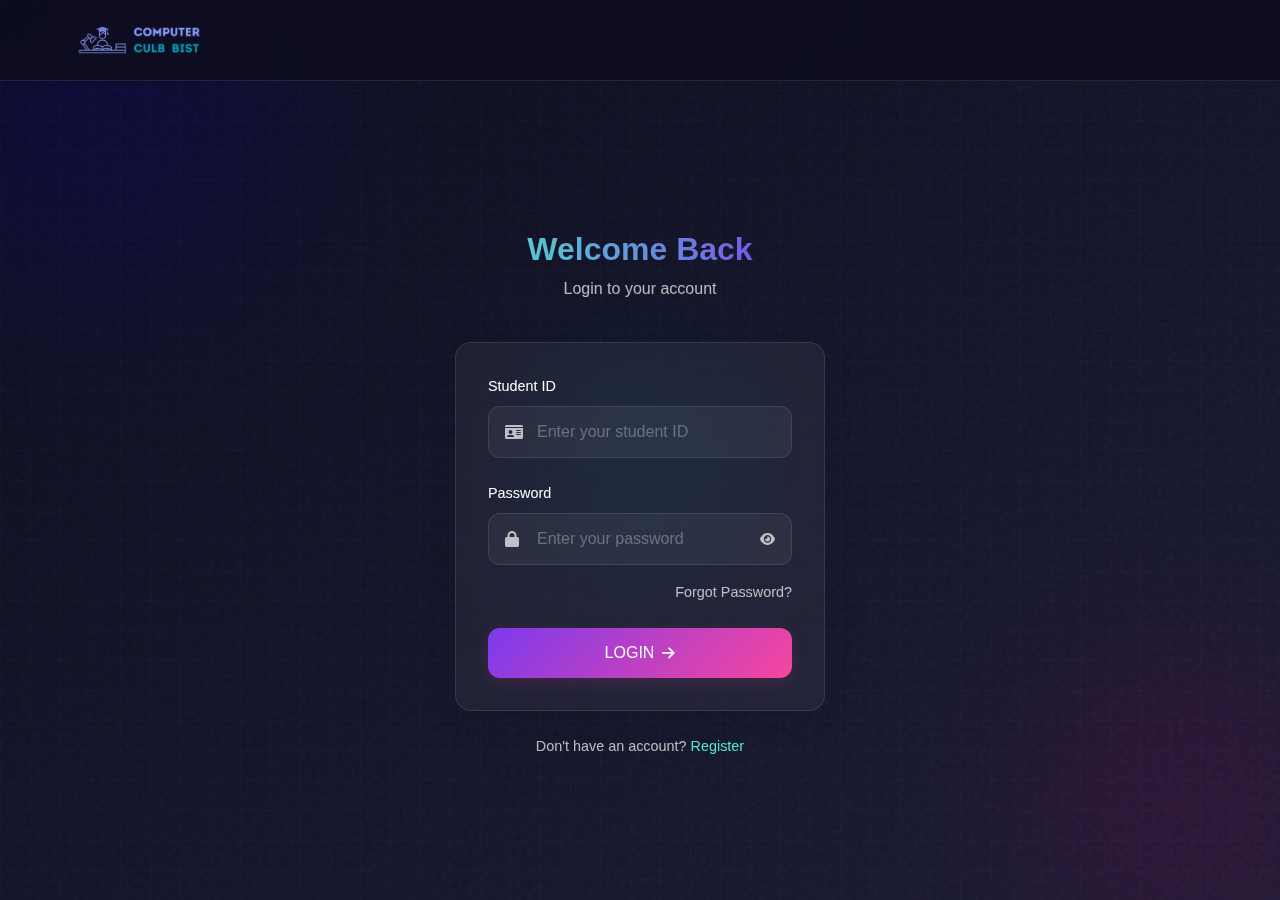
<file: login.html>
<!DOCTYPE html>
<html lang="en">
<head>
    <meta charset="UTF-8">
    <meta name="viewport" content="width=device-width, initial-scale=1.0">
    <title>Login - BIST Computer Club</title>
    <link rel="stylesheet" href="styles.css">
    <link href="https://cdnjs.cloudflare.com/ajax/libs/font-awesome/6.0.0/css/all.min.css" rel="stylesheet">
</head>
<body>
    <!-- Add universal background -->
    <div class="universal-background">
        <div class="background-grid"></div>
        <div class="gradient-sphere sphere-1"></div>
        <div class="gradient-sphere sphere-2"></div>
        <div class="gradient-sphere sphere-3"></div>
        <div class="noise-overlay"></div>
    </div>

    <nav class="navbar">
        <div class="nav-container">
            <div class="logo">
                <a href="index.html">
                    <img src="logo.png" alt="BIST Computer Club Logo">
                </a>
            </div>
        </div>
    </nav>

    <div class="auth-container">
        <div class="auth-card">
            <div class="auth-header">
                <h2>Welcome Back</h2>
                <p class="auth-subtitle">Login to your account</p>
            </div>
            
            <form id="login-form" class="auth-form">
                <div class="form-group">
                    <label for="studentId">Student ID</label>
                    <div class="input-icon-wrapper">
                        <i class="fas fa-id-card input-icon"></i>
                        <input type="text" id="studentId" name="studentId" required
                               placeholder="Enter your student ID">
                    </div>
                </div>

                <div class="form-group">
                    <label for="password">Password</label>
                    <div class="input-icon-wrapper">
                        <i class="fas fa-lock input-icon"></i>
                        <input type="password" id="password" name="password" required
                               placeholder="Enter your password">
                    </div>
                </div>

                <div class="form-group forgot-password">
                    <a href="#">Forgot Password?</a>
                </div>

                <button type="submit" class="btn btn-primary">
                    <span>Login</span>
                    <i class="fas fa-arrow-right"></i>
                </button>
            </form>

            <p class="auth-link">
                Don't have an account? <a href="register.html">Register</a>
            </p>
        </div>
    </div>

    <script src="script.js"></script>
</body>
</html>
</file>
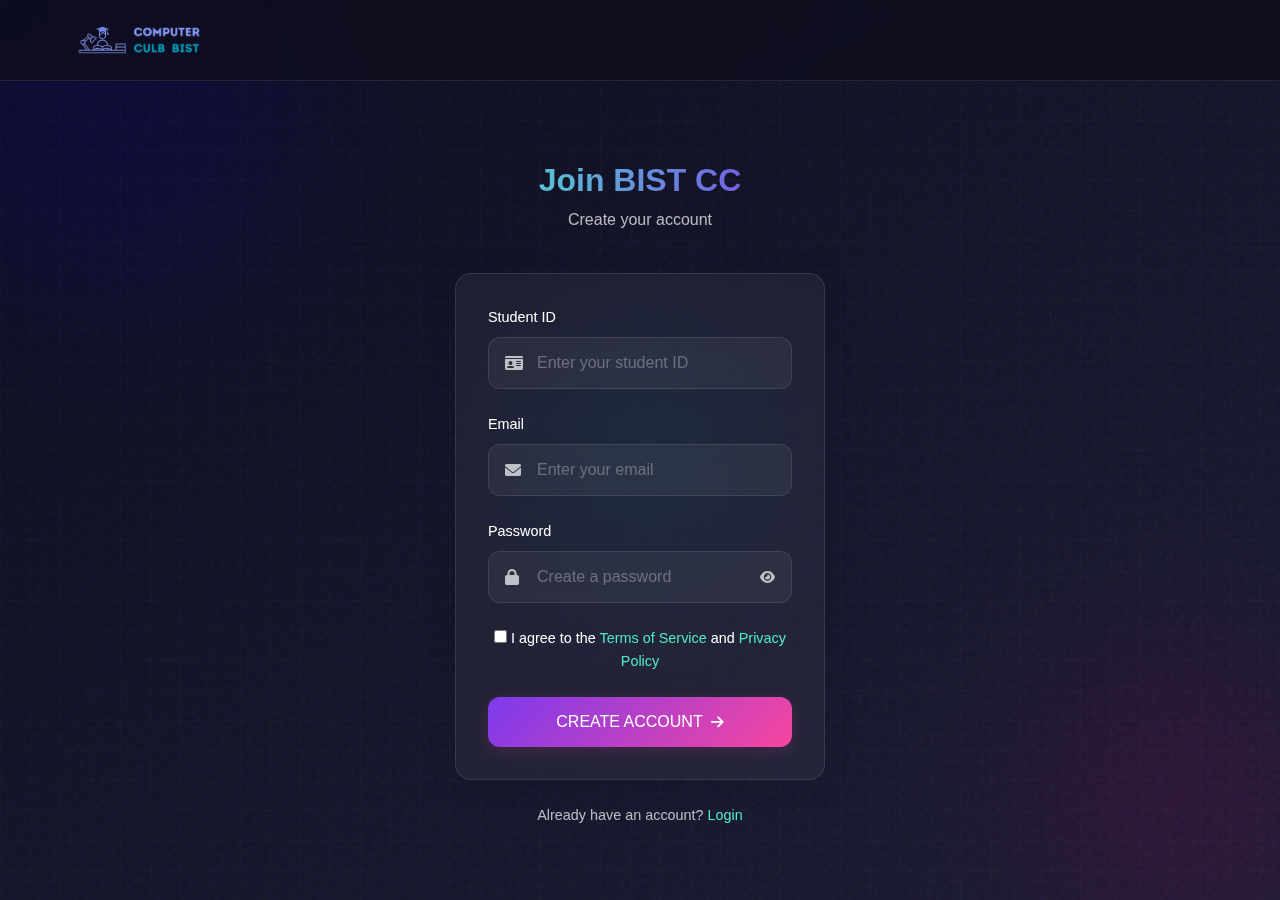
<file: register.html>
<!DOCTYPE html>
<html lang="en">
<head>
    <meta charset="UTF-8">
    <meta name="viewport" content="width=device-width, initial-scale=1.0">
    <title>Register - BIST Computer Club</title>
    <link rel="stylesheet" href="styles.css">
    <link href="https://cdnjs.cloudflare.com/ajax/libs/font-awesome/6.0.0/css/all.min.css" rel="stylesheet">
</head>
<body>
    <!-- Add universal background -->
    <div class="universal-background">
        <div class="background-grid"></div>
        <div class="gradient-sphere sphere-1"></div>
        <div class="gradient-sphere sphere-2"></div>
        <div class="gradient-sphere sphere-3"></div>
        <div class="noise-overlay"></div>
    </div>

    <nav class="navbar">
        <div class="nav-container">
            <div class="logo">
                <a href="index.html">
                    <img src="logo.png" alt="BIST Computer Club Logo">
                </a>
            </div>
        </div>
    </nav>

    <div class="auth-container">
        <div class="auth-card">
            <div class="auth-header">
                <h2>Join BIST CC</h2>
                <p class="auth-subtitle">Create your account</p>
            </div>
            
            <form id="register-form" class="auth-form">
                <div class="form-group">
                    <label for="studentId">Student ID</label>
                    <div class="input-icon-wrapper">
                        <i class="fas fa-id-card input-icon"></i>
                        <input type="text" id="studentId" name="studentId" required
                               placeholder="Enter your student ID"
                               pattern="[0-9]+"
                               title="Please enter a valid student ID">
                    </div>
                </div>

                <div class="form-group">
                    <label for="email">Email</label>
                    <div class="input-icon-wrapper">
                        <i class="fas fa-envelope input-icon"></i>
                        <input type="email" id="email" name="email" required
                               placeholder="Enter your email">
                    </div>
                </div>

                <div class="form-group">
                    <label for="password">Password</label>
                    <div class="input-icon-wrapper">
                        <i class="fas fa-lock input-icon"></i>
                        <input type="password" id="password" name="password" required
                               placeholder="Create a password"
                               pattern="(?=.*\d)(?=.*[a-z])(?=.*[A-Z]).{8,}"
                               title="Must contain at least one number and one uppercase and lowercase letter, and at least 8 or more characters">
                    </div>
                </div>

                <div class="form-group terms">
                    <label class="checkbox-label">
                        <input type="checkbox" required>
                        <span>I agree to the <a href="#">Terms of Service</a> and <a href="#">Privacy Policy</a></span>
                    </label>
                </div>

                <button type="submit" class="btn btn-primary">
                    <span>Create Account</span>
                    <i class="fas fa-arrow-right"></i>
                </button>
            </form>

            <p class="auth-link">
                Already have an account? <a href="login.html">Login</a>
            </p>
        </div>
    </div>

    <script src="script.js"></script>
</body>
</html>
</file>
<file: styles.css>
:root {
    --primary-bg-start: #0C0C1D;
    --primary-bg-end: #151528;
    --primary-text: #FFFFFF;
    --purple-accent: #7C3AED;
    --pink-accent: #F7469E;
    --teal-accent: #4EEAC9;
    --nav-text: rgba(255, 255, 255, 0.7);
    --logo-teal: rgb(22, 248, 182);
    --pink-hover: #E5308C;
    --section-spacing: 8rem;
    --section-spacing-small: 4rem;
    --border-radius: 16px;
    --card-bg: rgba(255, 255, 255, 0.05);
    --card-border: 1px solid rgba(255, 255, 255, 0.1);
    --section-title-spacing: 3rem;
    --gradient-overlay: linear-gradient(45deg, rgba(124, 58, 237, 0.1), rgba(247, 70, 158, 0.1));
    --gradient-start: #0C0C1D;
    --gradient-end: #1A1A2F;
    --grid-size: 30px;
    --grid-color: rgba(255, 255, 255, 0.03);
    --noise-opacity: 0.5;
}

/* Base Styles */
* {
    margin: 0;
    padding: 0;
    box-sizing: border-box;
    font-family: 'Inter', sans-serif;
}

body {
    background-color: var(--primary-bg-start);
    color: var(--primary-text);
    line-height: 1.6;
    min-height: 100vh;
    margin: 0;
    padding: 0;
    overflow-x: hidden;
}

/* Add these styles at the top of your CSS file, after :root */

/* Universal Background */
body {
    background-color: var(--primary-bg-start);
    position: relative;
    overflow-x: hidden;
}

body::before {
    content: '';
    position: fixed;
    top: 0;
    left: 0;
    width: 100vw;
    height: 100vh;
    background: linear-gradient(180deg, rgba(12, 12, 29, 0.8) 0%, rgba(21, 21, 40, 0.9) 100%);
    z-index: -2;
}

/* Universal gradient spheres */
.universal-background {
    position: fixed;
    top: 0;
    left: 0;
    width: 100vw;
    height: 100vh;
    overflow: hidden;
    z-index: -2;
    background: linear-gradient(to bottom right, var(--gradient-start), var(--gradient-end));
}

/* Modern grid overlay */
.background-grid {
    position: absolute;
    top: 0;
    left: 0;
    width: 100%;
    height: 100%;
    background-image: linear-gradient(var(--grid-color) 1px, transparent 1px),
                      linear-gradient(90deg, var(--grid-color) 1px, transparent 1px);
    background-size: var(--grid-size) var(--grid-size);
    opacity: 0.5;
    z-index: -1;
}

/* Updated gradient spheres */
.gradient-sphere {
    position: absolute;
    border-radius: 50%;
    filter: blur(100px);
    opacity: 0.6;
    mix-blend-mode: soft-light;
    animation: morphAnimation 20s ease-in-out infinite alternate;
    background: radial-gradient(circle at center, rgba(255, 255, 255, 0.1) 0%, transparent 70%);
}

.sphere-1 {
    width: 600px;
    height: 600px;
    background: radial-gradient(circle at 30% 30%, var(--purple-accent), transparent 70%);
    top: -10%;
    left: -10%;
    animation: floatAnimation 25s ease-in-out infinite;
}

.sphere-2 {
    width: 500px;
    height: 500px;
    background: radial-gradient(circle at 70% 70%, var(--pink-accent), transparent 70%);
    bottom: -10%;
    right: -10%;
    animation: floatAnimation 30s ease-in-out infinite reverse;
}

.sphere-3 {
    width: 400px;
    height: 400px;
    background: radial-gradient(circle at center, var(--teal-accent), transparent 70%);
    top: 50%;
    left: 50%;
    transform: translate(-50%, -50%);
    animation: floatAnimation 35s ease-in-out infinite;
}

/* Add noise texture */
.noise-overlay {
    position: fixed;
    top: 0;
    left: 0;
    width: 100%;
    height: 100%;
    background-image: url("data:image/svg+xml,%3Csvg viewBox='0 0 256 256' xmlns='http://www.w3.org/2000/svg'%3E%3Cfilter id='noise'%3E%3CfeTurbulence type='fractalNoise' baseFrequency='0.65' numOctaves='3' stitchTiles='stitch'/%3E%3C/filter%3E%3Crect width='100%25' height='100%25' filter='url(%23noise)'/%3E%3C/svg%3E");
    opacity: var(--noise-opacity);
    mix-blend-mode: overlay;
    pointer-events: none;
    z-index: -1;
}

/* Update animations */
@keyframes floatAnimation {
    0%, 100% {
        transform: translate(0, 0) rotate(0deg);
    }
    25% {
        transform: translate(2%, -2%) rotate(5deg);
    }
    50% {
        transform: translate(-2%, -4%) rotate(-5deg);
    }
    75% {
        transform: translate(-2%, -2%) rotate(3deg);
    }
}

@keyframes morphAnimation {
    0% {
        border-radius: 60% 40% 30% 70%/60% 30% 70% 40%;
    }
    50% {
        border-radius: 30% 60% 70% 40%/50% 60% 30% 60%;
    }
    100% {
        border-radius: 40% 60% 30% 70%/40% 70% 60% 30%;
    }
}

/* Responsive adjustments */
@media (max-width: 768px) {
    :root {
        --grid-size: 20px;
    }
    
    .gradient-sphere {
        filter: blur(80px);
    }
    
    .sphere-1 {
        width: 300px;
        height: 300px;
    }
    
    .sphere-2 {
        width: 250px;
        height: 250px;
    }
    
    .sphere-3 {
        width: 200px;
        height: 200px;
    }
}

/* Update container class */
.container {
    max-width: 1400px;
    width: 100%;
    margin: 0 auto;
    padding: 0 2rem;
    position: relative;
    z-index: 1;
}

/* Remove individual section backgrounds */
.hero, .features, .about, .panel, .events, .blog {
    background: none;
}


/* Remove hero-background div styles as we're using the universal background */
.hero-background {
    display: none;
}

/* Add subtle section separators instead of backgrounds */
section:not(:first-child) {
    border-top: 1px solid rgba(255, 255, 255, 0.1);
}

/* Update card and container backgrounds for better contrast */
.card, .panel-member, .event-card, .blog-card {
    background: rgba(255, 255, 255, 0.03);
    backdrop-filter: blur(10px);
    -webkit-backdrop-filter: blur(10px);
}

/* Mobile responsiveness */
@media (max-width: 768px) {
    .gradient-sphere {
        filter: blur(60px);
    }
    
    .sphere-1 {
        width: 300px;
        height: 300px;
    }
    
    .sphere-2 {
        width: 250px;
        height: 250px;
    }
    
    .sphere-3 {
        width: 200px;
        height: 200px;
    }
}

/* ==========================================================================
   2. Layout & Grid
   ========================================================================== */
.container {
    max-width: 1400px;
    width: 100%;
    margin: 0 auto;
    padding: 0 2rem;
}

.grid {
    display: grid;
    gap: 2rem;
}

/* Grid variations */
.grid-2 {
    grid-template-columns: repeat(2, 1fr);
}

.grid-3 {
    grid-template-columns: repeat(3, 1fr);
}

.grid-4 {
    grid-template-columns: repeat(4, 1fr);
}

/* ==========================================================================
   3. Navigation
   ========================================================================== */
.navbar {
    position: fixed;
    top: 0;
    left: 0;
    right: 0;
    background: rgba(12, 12, 29, 0.8);
    backdrop-filter: blur(10px);
    -webkit-backdrop-filter: blur(10px);
    border-bottom: 1px solid rgba(255, 255, 255, 0.1);
    z-index: 1000;
    transition: all 0.3s ease;
}

.navbar.scrolled {
    background: rgba(12, 12, 29, 0.95);
    box-shadow: 0 4px 30px rgba(0, 0, 0, 0.1);
}

.nav-container {
    display: flex;
    justify-content: space-between;
    align-items: center;
    height: 80px;
    padding: 0 2rem;
    max-width: 1400px;
    margin: 0 auto;
    position: relative;
}

.logo {
    display: flex;
    align-items: center;
}

.logo a {
    display: flex;
    align-items: center;
    outline: none;
}




@media (min-width: 769px) {
    .nav-container {
        height: 80px;
        padding: 0 2rem;
    }

    .logo img {
        width: 220px;
    }

    .menu-toggle {
        display: none;
    }

    .mobile-auth-buttons {
        display: none;
    }

    .auth-buttons.desktop-only {
        display: flex;
    }
}

@media (min-width: 1440px) {
    .nav-container {
        max-width: 1400px;
    }

    .logo img {
        width: 250px;
    }
}


.nav-container>* {
    flex-shrink: 0;
}

.nav-links {
    display: flex;
    gap: 2.5rem;
    align-items: center;
}

.nav-links a {
    color: var(--nav-text);
    text-decoration: none;
    font-size: 1rem;
    font-weight: 500;
    transition: all 0.3s ease;
    position: relative;
}

.nav-links a::after {
    content: '';
    position: absolute;
    bottom: -4px;
    left: 0;
    width: 0;
    height: 2px;
    background: linear-gradient(to right, var(--teal-accent), var(--purple-accent));
    transition: width 0.3s ease;
}

.nav-links a:hover::after,
.nav-links a.active::after {
    width: 100%;
}


.menu-toggle {
    display: none;
    background: transparent;
    border: none;
    padding: 0;
    cursor: pointer;
    z-index: 1001;
    height: 40px;
    align-items: center;
}


@media (max-width: 768px) {
    .menu-toggle {
        display: flex;
        flex-direction: column;
        justify-content: center;
        margin-left: auto;
        position: absolute;
        bottom: 50%;
        transform: translateY(-50%);
    }

    #mobile-menu {
        padding: 20px;
        bottom: 50%;
        transform: translateY(-50%);
    }

    .nav-container {
        padding: 0 1rem;
        height: 70px;
        display: flex;
        justify-content: space-between;
        align-items: center;
    }

    .logo {
        height: 70px;
        padding: 4px 0;
        display: flex;
        align-items: center;
    }

    .logo img {
        width: 140px;
    }

    .nav-links.active {
        right: 0;
    }

    .nav-links a {
        margin: 0.5rem 0;
        font-size: 1.2rem;
        width: 100%;
        text-align: center;
    }

    .mobile-auth-buttons {
        display: flex;
        flex-direction: column;
        width: 100%;
        margin-top: 2rem;
    }

    .mobile-auth-buttons button {
        margin: 0.5rem 0;
        width: 100%;
    }

    .menu-toggle.active .bar:nth-child(1) {
        transform: translateY(7px) rotate(45deg);
    }

    .menu-toggle.active .bar:nth-child(2) {
        opacity: 0;
    }

    .menu-toggle.active .bar:nth-child(3) {
        transform: translateY(-7px) rotate(-45deg);
    }

    body.menu-open {
        overflow: hidden;
    }
}

.nav-links a:hover,
.nav-links a.active {
    color: var(--primary-text);
}

.auth-buttons button {
    padding: 0.5rem 1.5rem;
    border-radius: 99px;
    font-size: 0.9rem;
    font-weight: 500;
    transition: all 0.3s ease;
    display: flex;
    align-items: center;
    gap: 0.5rem;
}

.login-btn {
    background: transparent;
    border: 1px solid rgba(255, 255, 255, 0.1);
    color: var(--primary-text);
}

.login-btn:hover {
    background: rgba(255, 255, 255, 0.05);
    border-color: var(--purple-accent);
}

.register-btn {
    background: linear-gradient(45deg, var(--purple-accent), var(--pink-accent));
    border: none;
    color: var(--primary-text);
}

.register-btn:hover {
    transform: translateY(-2px);
    box-shadow: 0 4px 15px rgba(124, 58, 237, 0.3);
}

/* ==========================================================================
   4. Hero Section
   ========================================================================== */
.hero {
    position: relative;
    padding: calc(140px + 4rem) 0 6rem;
    overflow: hidden;
    min-height: 100vh;
    display: flex;
    align-items: center;
}

.hero-content {
    position: relative;
    z-index: 2;
    max-width: 800px;
    margin: 0 auto;
    text-align: center;
}

.hero-title {
    font-size: 4rem;
    line-height: 1.2;
    margin-bottom: 1.5rem;
    background: linear-gradient(to right, var(--teal-accent), var(--purple-accent));
    -webkit-background-clip: text;
    background-clip: text;
    -webkit-text-fill-color: transparent;
    animation: titleGradient 8s ease infinite;
}

.hero-description {
    font-size: 1.2rem;
    color: var(--nav-text);
    margin-bottom: 2.5rem;
    line-height: 1.8;
}

.hero-cta {
    display: flex;
    gap: 1rem;
    justify-content: center;
    margin-bottom: 4rem;
}

.hero-stats {
    display: inline-flex;
    justify-content: center;
    gap: 4rem;
    margin-top: 2rem;
    padding: 1rem;
    background: rgba(255, 255, 255, 0.03);
    border-radius: 16px;
    backdrop-filter: blur(10px);
    border: 1px solid rgba(255, 255, 255, 0.1);
    opacity: 1;
    transform: translateY(0);
    transition: all 0.5s ease;
}

.stat-item {
    display: flex;
    flex-direction: column;
    align-items: center;
    gap: 0.5rem;
}

.stat-number {
    font-size: 2.5rem;
    font-weight: 700;
    background: linear-gradient(to right, var(--teal-accent), var(--purple-accent));
    -webkit-background-clip: text;
    background-clip: text;
    -webkit-text-fill-color: transparent;
    display: inline-block;
    transition: all 0.3s ease;
}

.stat-label {
    color: var(--nav-text);
    font-size: 0.9rem;
    text-transform: uppercase;
    letter-spacing: 1px;
}

.hero-background {
    position: absolute;
    top: 0;
    left: 0;
    right: 0;
    bottom: 0;
    overflow: hidden;
    z-index: 1;
}

.gradient-sphere {
    position: absolute;
    border-radius: 50%;
    filter: blur(80px);
    opacity: 0.4;
}

.sphere-1 {
    width: 400px;
    height: 400px;
    background: var(--purple-accent);
    top: -100px;
    left: -100px;
    animation: floatAnimation 8s ease-in-out infinite;
}

.sphere-2 {
    width: 300px;
    height: 300px;
    background: var(--pink-accent);
    bottom: -50px;
    right: -50px;
    animation: floatAnimation 10s ease-in-out infinite reverse;
}

.sphere-3 {
    width: 200px;
    height: 200px;
    background: var(--teal-accent);
    top: 50%;
    left: 50%;
    transform: translate(-50%, -50%);
    animation: floatAnimation 12s ease-in-out infinite;
}

@keyframes floatAnimation {
    0%, 100% {
        transform: translate(0, 0);
    }
    50% {
        transform: translate(30px, -30px);
    }
}

@keyframes titleGradient {
    0% {
        background-position: 0% 50%;
    }
    50% {
        background-position: 100% 50%;
    }
    100% {
        background-position: 0% 50%;
    }
}

/* Mobile Responsiveness */
@media (max-width: 768px) {
    .hero-title {
        font-size: 2.5rem;
    }

    .hero-description {
        font-size: 1rem;
        padding: 0 1rem;
    }

    .hero-cta {
        flex-direction: column;
        padding: 0 2rem;
    }

    .gradient-sphere {
        filter: blur(60px);
    }
}

/* Update hero section styles for mobile */
@media (max-width: 768px) {
    .hero {
        padding: 120px 1rem 4rem !important; /* Adjusted padding */
        min-height: auto;
        text-align: center;
    }

    .hero-title {
        font-size: 2.5rem;
        margin-bottom: 1rem;
        padding: 0;
    }

    .hero-description {
        font-size: 1rem;
        margin-bottom: 2rem;
        padding: 0;
    }

    /* Update CTA buttons layout */
    .hero-cta {
        display: flex;
        flex-direction: row !important; /* Force row direction */
        justify-content: center;
        gap: 1rem;
        margin-bottom: 2.5rem;
        padding: 0;
    }

    .hero-cta button {
        flex: 0 1 auto; /* Allow buttons to maintain their natural width */
        padding: 0.8rem 1.5rem;
        font-size: 0.9rem;
        white-space: nowrap;
        min-width: 140px; /* Ensure minimum width */
    }

    /* Update stats layout */
    .hero-stats {
        display: flex;
        flex-direction: row !important; /* Force row direction */
        justify-content: center;
        gap: 2rem;
        padding: 1.5rem;
                background: rgba(255, 255, 255, 0.03);
        border-radius: 16px;
        backdrop-filter: blur(10px);
        opacity: 1;
        transform: translateY(0);
        transition: all 0.5s ease;
    }

    .stat-item {
        flex: 1;
        min-width: auto;
        text-align: center;
    }

    .stat-number {
        font-size: 2rem;
        font-weight: 700;
        margin-bottom: 0.25rem;
    }

    .stat-label {
        font-size: 0.75rem;
        text-transform: uppercase;
        letter-spacing: 0.5px;
    }
}

/* Additional styles for very small screens */
@media (max-width: 380px) {
    .hero-cta {
        flex-wrap: wrap;
        gap: 0.75rem;
    }

    .hero-cta button {
        min-width: 120px; /* Slightly smaller minimum width */
        padding: 0.7rem 1.2rem;
        font-size: 0.85rem;
    }

    .hero-stats {
        padding: 1rem;
        gap: 1rem;
    }

    .stat-number {
        font-size: 1.75rem;
    }

    .stat-label {
        font-size: 0.7rem;
    }
}

/* Add styles for medium-sized screens */
@media (min-width: 381px) and (max-width: 480px) {
    .hero-cta button {
        min-width: 130px;
    }

    .hero-stats {
        gap: 1.5rem;
    }
}

/* ==========================================================================
   5. Features Section
   ========================================================================== */
.features {
    padding: 6rem 0;
    background: none;
}

.features h2 {
    text-align: center;
    font-size: 2.5rem;
    margin-bottom: 3rem;
    color: var(--teal-accent);
}

.feature-container {
    display: flex;
    justify-content: space-between;
    gap: 2rem;
    flex-wrap: wrap;
}

.feature {
    flex-basis: calc(33.333% - 2rem);
    background: rgba(255, 255, 255, 0.05);
    border-radius: 16px;
    padding: 2rem;
    text-align: center;
    transition: all 0.3s ease;
    position: relative;
    overflow: hidden;
    display: flex;
    flex-direction: column;
    align-items: center;
}

.feature::before {
    content: '';
    position: absolute;
    top: -50%;
    left: -50%;
    width: 200%;
    height: 200%;
    background: radial-gradient(circle, rgba(124, 58, 237, 0.1) 0%, transparent 70%);
    opacity: 0;
    transition: opacity 0.3s ease;
}

.feature:hover::before {
    opacity: 1;
}

.feature:hover {
    transform: translateY(-5px);
    box-shadow: 0 10px 20px rgba(0, 0, 0, 0.2);
}

.feature-icon {
    font-size: 3rem;
    color: var(--teal-accent);
    margin-bottom: 1.5rem;
    transition: all 0.3s ease;
}

.feature:hover .feature-icon {
    transform: scale(1.1);
}

.feature h3 {
    color: var(--teal-accent);
    font-size: 1.5rem;
    margin-bottom: 1rem;
}

.feature p {
    color: var(--nav-text);
    margin-bottom: 1.5rem;
}

.feature-link {
    display: inline-block;
    padding: 0.5rem 1rem;
    background: var(--purple-accent);
    color: var(--primary-text);
    text-decoration: none;
    border-radius: 20px;
    font-size: 0.9rem;
    transition: all 0.3s ease;
    margin-top: auto;
}

.feature-link:hover {
    background: var(--pink-accent);
    transform: translateY(-2px);
}

@media (max-width: 992px) {
    .feature {
        flex-basis: calc(50% - 1rem);
    }
}

@media (max-width: 768px) {
    .feature {
        flex-basis: 100%;
    }
}

/* ==========================================================================
   6. About Section
   ========================================================================== */
.about {
    display: flex;
    align-items: center;
    padding: 6rem 0;
    gap: 4rem;
    background: none;
}

.about-content {
    flex: 1;
}

.about-content h2 {
    font-size: 2.5rem;
    margin-bottom: 1.5rem;
    color: var(--teal-accent);
}

.about-content p {
    color: var(--nav-text);
    font-size: 1.1rem;
}

.about-image {
    flex: 1;
}

.about-image img {
    max-width: 100%;
    border-radius: 8px;
    box-shadow: 0 10px 20px rgba(0, 0, 0, 0.2);
}

/* ==========================================================================
   7. Panel Section
   ========================================================================== */
.panel {
    padding: 6rem 0;
    background: none;
}

.panel h2 {
    text-align: center;
    font-size: 2.5rem;
    margin-bottom: 3rem;
    color: var(--teal-accent);
}

.panel-members {
    display: grid;
    grid-template-columns: repeat(3, 1fr);
    gap: 2rem;
    margin-bottom: 3rem;
}

.panel-member {
    background: rgba(255, 255, 255, 0.03);
    border-radius: 16px;
    overflow: hidden;
    transition: all 0.3s ease;
    box-shadow: 0 4px 30px rgba(0, 0, 0, 0.1);
    backdrop-filter: blur(5px);
    border: 1px solid rgba(255, 255, 255, 0.1);
}

.panel-member:hover {
    transform: translateY(-5px);
    box-shadow: 0 10px 40px rgba(0, 0, 0, 0.2);
}

.panel-member-info {
    padding: 1.5rem;
    text-align: center;
}

.panel-member-info h3 {
    color: var(--teal-accent);
    font-size: 1.2rem;
    margin-bottom: 0.5rem;
}

.panel-member-info p {
    color: var(--nav-text);
    font-size: 0.9rem;
    margin-bottom: 1rem;
}

.social-links {
    display: flex;
    justify-content: center;
    gap: 1rem;
    margin-top: 1rem;
}

.social-links a {
    width: 35px;
    height: 35px;
    display: inline-flex;
    align-items: center;
    justify-content: center;
    border-radius: 50%;
    background: rgba(255, 255, 255, 0.05);
    margin: 0 5px;
    transition: all 0.3s ease;
    text-decoration: none;
}

.social-links a:hover {
    background: linear-gradient(45deg, var(--purple-accent), var(--pink-accent));
    transform: translateY(-3px);
}

.social-links i {
    color: var(--nav-text);
    font-size: 1rem;
    transition: color 0.3s ease;
}

.social-links a:hover i {
    color: var(--primary-text);
}

@media (max-width: 992px) {
    .panel-members {
        grid-template-columns: repeat(2, 1fr);
    }
}

@media (max-width: 576px) {
    .panel-members {
        grid-template-columns: 1fr;
    }
}

.follow-btn {
    display: block;
    margin: 3rem auto 0;
    padding: 0.8rem 2rem;
    background: var(--purple-accent);
    color: var(--primary-text);
    border: none;
    border-radius: 99px;
    cursor: pointer;
    transition: all 0.3s ease;
}

.follow-btn:hover {
    background: var(--pink-accent);
    transform: translateY(-2px);
}

/* ==========================================================================
   8. Events Section
   ========================================================================== */
.events {
    padding: 6rem 0;
    background: none;
}

.events h2 {
    text-align: center;
    font-size: 2.5rem;
    margin-bottom: 3rem;
    color: var(--teal-accent);
}

.event-cards {
    display: grid;
    grid-template-columns: repeat(auto-fit, minmax(300px, 1fr));
    gap: 2rem;
}

.event-card {
    background: rgba(255, 255, 255, 0.05);
    border-radius: 16px;
    overflow: hidden;
    transition: all 0.3s ease;
    box-shadow: 0 4px 30px rgba(0, 0, 0, 0.1);
    backdrop-filter: blur(5px);
    border: 1px solid rgba(255, 255, 255, 0.1);
    padding: 1.5rem;
}

.event-card:hover {
    transform: translateY(-5px);
    box-shadow: 0 10px 40px rgba(0, 0, 0, 0.2);
}

.event-info h3 {
    color: var(--teal-accent);
    margin-bottom: 1rem;
    font-size: 1.4rem;
}

.event-info p {
    color: var(--nav-text);
    font-size: 0.95rem;
    display: flex;
    align-items: center;
    margin-bottom: 0.75rem;
}

.event-info p i {
    margin-right: 0.75rem;
    color: var(--pink-accent);
    font-size: 1.1rem;
    width: 20px;
    text-align: center;
}

.event-info .event-description {
    color: var(--nav-text);
    font-size: 0.95rem;
    margin: 1rem 0;
    line-height: 1.6;
}

.event-info .event-link {
    display: inline-block;
    padding: 0.5rem 1rem;
    background: var(--purple-accent);
    color: var(--primary-text);
    text-decoration: none;
    border-radius: 20px;
    font-size: 0.9rem;
    transition: all 0.3s ease;
    margin-top: 0.5rem;
}

.event-info .event-link:hover {
    background: var(--pink-accent);
    transform: translateY(-2px);
}

.join-cta {
    padding: 6rem 0;
    text-align: center;
    background: none;
}

.join-cta h2 {
    font-size: 2.5rem;
    margin-bottom: 1.5rem;
    color: var(--teal-accent);
}

.join-cta p {
    max-width: 800px;
    margin: 0 auto 2rem;
    color: var(--nav-text);
    font-size: 1.1rem;
}

footer {
    background-color: rgba(21, 21, 40, 0.8);
    backdrop-filter: blur(10px);
    padding: 4rem 0 2rem;
    margin-top: 4rem;
}

.footer-content {
    display: flex;
    flex-wrap: wrap;
    justify-content: space-between;
    margin-bottom: 2rem;
}

.footer-logo {
    flex-basis: 100%;
    margin-bottom: 2rem;
    text-align: center;
}

.footer-logo h3 {
    font-size: 1.8rem;
    color: var(--logo-teal);
    margin-bottom: 0.5rem;
}

.footer-logo p {
    color: var(--nav-text);
    font-size: 0.9rem;
    margin-bottom: 1rem;
}

.social-icons {
    display: flex;
    justify-content: center;
    gap: 1rem;
    margin-top: 1rem;
}

.social-icons a {
    color: var(--nav-text);
    font-size: 1.2rem;
    transition: color 0.3s ease;
}

.social-icons a:hover {
    color: var(--primary-text);
}

.footer-links {
    display: flex;
    flex-wrap: wrap;
    justify-content: space-between;
    flex-basis: 100%;
}

.link-column {
    flex-basis: calc(33.333% - 1rem);
    margin-bottom: 1rem;
}

.link-column h4 {
    color: var(--primary-text);
    font-size: 1.1rem;
    margin-bottom: 1rem;
}

.link-column a {
    display: block;
    color: var(--nav-text);
    text-decoration: none;
    margin-bottom: 0.5rem;
    font-size: 0.9rem;
    transition: color 0.3s ease;
}

.link-column a:hover {
    color: var(--primary-text);
}

.footer-bottom {
    text-align: center;
    padding-top: 2rem;
    border-top: 1px solid rgba(255, 255, 255, 0.1);
}

.copyright {
    color: var(--nav-text);
    font-size: 0.8rem;
}

@media (min-width: 768px) {
    .footer-logo {
        flex-basis: 30%;
        text-align: left;
    }

    .footer-links {
        flex-basis: 65%;
    }

    .social-icons {
        justify-content: flex-start;
    }
}

@media (max-width: 767px) {
    .link-column {
        flex-basis: 100%;
    }
}

@media (max-width: 1440px) {

    .container,
    .nav-container {
        padding: 0 2rem;
    }
}

@media (max-width: 768px) {

    .container,
    .nav-container {
        padding: 0.5rem 1rem;
    }

    .nav-container {
        flex-direction: column;
        align-items: flex-start;
    }

    .nav-links,
    .auth-buttons {
        margin-top: 1rem;
    }

    .hero h1 {
        font-size: 2.5rem;
    }

    .features {
        flex-direction: column;
    }

    .feature {
        flex-basis: 100%;
    }

    .about {
        flex-direction: column;
        gap: 2rem;
    }

    .department-list {
        flex-direction: column;
    }

    .footer-content {
        grid-template-columns: 1fr;
    }

    .footer-links {
        grid-template-columns: 1fr;
    }
}

.join-btn,
.contact-btn,
.follow-btn {
    position: relative;
    overflow: hidden;
}

.join-btn::after,
.contact-btn::after,
.follow-btn::after {
    content: '';
    position: absolute;
    top: -50%;
    left: -50%;
    width: 200%;
    height: 200%;
    background: radial-gradient(circle, rgba(255, 255, 255, 0.2) 0%, transparent 70%);
    opacity: 0;
    transition: opacity 0.3s ease;
}

.join-btn:hover::after,
.contact-btn:hover::after,
.follow-btn:hover::after {
    opacity: 1;
}

body {
    font-family: 'Inter', sans-serif;
}

h1 {
    font-size: 4rem;
}

h2 {
    font-size: 2.5rem;
}

h3 {
    font-size: 1.5rem;
}

p {
    font-size: 1rem;
}

h1,
h2,
h3 {
    font-weight: 700;
}

p,
a {
    font-weight: 400;
}

h1,
h2,
h3 {
    line-height: 1.2;
}

p {
    line-height: 1.6;
}

.btn {
    padding: 0.8rem 2rem;
    border-radius: 99px;
    font-weight: 500;
    transition: all 0.3s ease;
    cursor: pointer;
}

.btn-primary {
    background: var(--pink-accent);
    color: var(--primary-text);
    border: none;
}

.btn-secondary {
    background: transparent;
    border: 1px solid var(--pink-accent);
    color: var(--primary-text);
}

.btn:hover {
    transform: translateY(-2px);
    box-shadow: 0 4px 6px rgba(0, 0, 0, 0.1);
}

.card {
    background: rgba(255, 255, 255, 0.05);
    /* border-radius: 16px; */
    padding: 2rem;
    transition: all 0.3s ease;
    overflow: hidden;
}

.card:hover {
    transform: translateY(-5px);
    box-shadow: 0 10px 20px rgba(0, 0, 0, 0.2);
}

.transition-standard {
    transition: all 0.3s ease;
}

@keyframes fadeIn {
    from {
        opacity: 0;
    }

    to {
        opacity: 1;
    }
}

.animate-fadeIn {
    animation: fadeIn 0.5s ease-in-out;
}

.icon {
    font-size: 1.2rem;
    margin-right: 0.5rem;
}

input,
textarea,
select {
    padding: 0.8rem 1rem;
    border-radius: 8px;
    border: 1px solid rgba(255, 255, 255, 0.1);
    background: rgba(255, 255, 255, 0.05);
    color: var(--primary-text);
    transition: all 0.3s ease;
}

input:focus,
textarea:focus,
select:focus {
    outline: none;
    border-color: var(--purple-accent);
    box-shadow: 0 0 0 2px rgba(124, 58, 237, 0.2);
}

:focus {
    outline: 2px solid var(--purple-accent);
    outline-offset: 2px;
}

.visually-hidden {
    position: absolute;
    width: 1px;
    height: 1px;
    padding: 0;
    margin: -1px;
    overflow: hidden;
    clip: rect(0, 0, 0, 0);
    white-space: nowrap;
    border: 0;
}

.features,
.about,
.panel,
.departments,
.events,
.join-cta,
.activities {
    border-top: 1px solid rgba(255, 255, 255, 0.1);
}

/* Common hover effect for features, event cards, and panel members */
.feature,
.event-card,
.panel-member {
    background: rgba(255, 255, 255, 0.05);
    border-radius: 16px;
    padding: 2rem;
    text-align: center;
    transition: all 0.3s ease;
    position: relative;
    overflow: hidden;
    display: flex;
    flex-direction: column;
    align-items: center;
}

.feature::before,
.event-card::before,
.panel-member::before {
    content: '';
    position: absolute;
    top: -50%;
    left: -50%;
    width: 200%;
    height: 200%;
    background: radial-gradient(circle, rgba(124, 58, 237, 0.1) 0%, transparent 70%);
    opacity: 0;
    transition: opacity 0.3s ease;
}

.feature:hover::before,
.event-card:hover::before,
.panel-member:hover::before {
    opacity: 1;
}

.feature:hover,
.event-card:hover,
.panel-member:hover {
    transform: translateY(-5px);
    box-shadow: 0 10px 20px rgba(0, 0, 0, 0.2);
}

.event-card {
    text-align: left;
}

.event-info {
    width: 100%;
}

.panel-member-info {
    width: 100%;
}

.event-card,
.panel-member {
    background: none;
    box-shadow: none;
}

.event-card:hover,
.panel-member:hover {
    box-shadow: 0 10px 20px rgba(0, 0, 0, 0.2);
}

.btn,
.join-btn,
.contact-btn,
.login-btn,
.register-btn,
.feature-link,
.event-link,
.follow-btn {
    padding: 0.8rem 1.5rem;
    border-radius: 50px;
    font-weight: 500;
    text-decoration: none;
    transition: all 0.3s ease;
    cursor: pointer;
    font-size: 1rem;
    text-align: center;
    display: inline-block;
    background-image: linear-gradient(45deg, var(--purple-accent), var(--pink-accent));
    color: var(--primary-text);
    border: none;
    position: relative;
    z-index: 1;
    overflow: hidden;
}

.btn::before,
.join-btn::before,
.contact-btn::before,
.login-btn::before,
.register-btn::before,
.feature-link::before,
.event-link::before,
.follow-btn::before {
    content: '';
    position: absolute;
    top: 0;
    left: 0;
    right: 0;
    bottom: 0;
    background-image: linear-gradient(45deg, var(--pink-accent), var(--purple-accent));
    opacity: 0;
    transition: opacity 0.3s ease;
    z-index: -1;
}

.btn:hover::before,
.join-btn:hover::before,
.contact-btn:hover::before,
.login-btn:hover::before,
.register-btn:hover::before,
.feature-link:hover::before,
.event-link:hover::before,
.follow-btn:hover::before {
    opacity: 1;
}

.btn:hover,
.join-btn:hover,
.contact-btn:hover,
.login-btn:hover,
.register-btn:hover,
.feature-link:hover,
.event-link:hover,
.follow-btn:hover {
    transform: translateY(-2px);
    box-shadow: 0 4px 8px rgba(247, 70, 158, 0.3);
}

.contact-btn,
.login-btn {
    background-image: none;
    background-color: transparent;
    border: 2px solid var(--pink-accent);
    color: var(--primary-text);
}

.contact-btn::before,
.login-btn::before {
    background-image: linear-gradient(45deg, var(--purple-accent), var(--pink-accent));
}

.contact-btn:hover,
.login-btn:hover {
    color: var(--primary-text);
    border-color: transparent;
}

.feature-link,
.event-link {
    padding: 0.6rem 1.2rem;
    font-size: 0.9rem;
}

.department-tab {
    background-image: none;
    background-color: rgba(255, 255, 255, 0.05);
    color: var(--nav-text);
}

.department-tab:hover,
.department-tab.active {
    background-image: linear-gradient(45deg, var(--purple-accent), var(--pink-accent));
    color: var(--primary-text);
}

.btn:focus,
.join-btn:focus,
.contact-btn:focus,
.login-btn:focus,
.register-btn:focus,
.feature-link:focus,
.event-link:focus,
.follow-btn:focus {
    outline: none;
    box-shadow: 0 4px 8px rgba(247, 70, 158, 0.3);
}

.btn:active,
.join-btn:active,
.contact-btn:active,
.login-btn:active,
.register-btn:active,
.feature-link:active,
.event-link:active,
.follow-btn:active {
    outline: none;
    border: none;
}

.mobile-menu-toggle {
    display: none;
    flex-direction: column;
    justify-content: space-around;
    width: 30px;
    height: 25px;
    background: transparent;
    border: none;
    cursor: pointer;
    padding: 0;
    z-index: 10;
}

.mobile-menu-toggle span {
    width: 30px;
    height: 3px;
    background: var(--primary-text);
    border-radius: 10px;
    transition: all 0.3s linear;
    position: relative;
    transform-origin: 1px;
}



.desktop-only {
    display: block;
}

@media (max-width: 768px) {
    .mobile-menu-toggle {
        display: flex;
        position: absolute;
        right: 2rem;
        top: 50%;
        transform: translateY(-50%);
    }

    .nav-links {
        position: fixed;
        right: -100%;
        top: 60px;
        /* Adjust based on your navbar height */
        flex-direction: column;
        background: var(--primary-bg-start);
        width: 100%;
        height: calc(100vh - 60px);
        text-align: center;
        transition: 0.3s;
        box-shadow: 0 10px 27px rgba(0, 0, 0, 0.05);
        padding-top: 2rem;
        z-index: 1000;
    }

    .nav-links.active {
        right: 0;
        display: flex;
    }

    .nav-links a {
        margin: 1rem 0;
        display: block;
        color: var(--primary-text);
        font-size: 1.2rem;
    }

    .mobile-auth-buttons {
        display: flex;
        flex-direction: column;
        align-items: center;
        margin-top: 2rem;
    }

    .mobile-auth-buttons button {
        margin: 0.5rem 0;
        width: 80%;
        padding: 0.8rem 1.5rem;
        font-size: 1rem;
    }

    body.menu-open {
        overflow: hidden;
    }
}

.nav-links a:focus,
.mobile-menu-toggle:focus,
.login-btn:focus,
.register-btn:focus {
    outline: none;
}

.nav-links a,
.mobile-menu-toggle,
.login-btn,
.register-btn {
    -webkit-tap-highlight-color: transparent;
}

.mobile-menu-toggle {
    border: none;
    background: transparent;
}

.mobile-menu-toggle:active {
    outline: none;
}

.login-btn:active,
.register-btn:active {
    outline: none;
    border: none;
}

@media (max-width: 768px) {
    .nav-links a:active {
        outline: none;
    }
}

.auth-form {
    width: 100%;
    max-width: 400px;
    padding: 2rem;
    background: rgba(255, 255, 255, 0.05);
    border-radius: 16px;
    box-shadow: 0 4px 30px rgba(0, 0, 0, 0.1);
    backdrop-filter: blur(5px);
    border: 1px solid rgba(255, 255, 255, 0.1);
}

.auth-form h2 {
    text-align: center;
    color: var(--teal-accent);
    margin-bottom: 0.5rem;
}

.auth-subtitle {
    text-align: center;
    color: var(--nav-text);
    margin-bottom: 2rem;
}

.form-group {
    margin-bottom: 1.5rem;
}

.form-group label {
    display: block;
    margin-bottom: 0.5rem;
    color: var(--primary-text);
}

.input-icon-wrapper {
    position: relative;
}


.form-group input {
    width: 100%;
    padding: 0.8rem 1rem 0.8rem 2.5rem;
    border-radius: 8px;
    border: 1px solid rgba(255, 255, 255, 0.1);
    background: rgba(255, 255, 255, 0.05);
    color: var(--primary-text);
    transition: all 0.3s ease;
    box-sizing: border-box;
}

.form-group input:focus {
    outline: none;
    border-color: var(--purple-accent);
    box-shadow: 0 0 0 2px rgba(124, 58, 237, 0.2);
}

.auth-form .btn {
    width: 100%;
    margin-top: 1rem;
}

.auth-link {
    text-align: center;
    margin-top: 1rem;
    color: var(--nav-text);
}

.auth-link a {
    color: var(--teal-accent);
    text-decoration: none;
    outline: none;
    transition: color 0.3s ease;
}

.auth-link a:hover {
    color: var(--pink-accent);
}

.mobile-only {
    display: none;
}

@media (max-width: 768px) {
    .mobile-only {
        display: block;
    }

    .desktop-only {
        display: none;
    }

    .nav-links .login-btn,
    .nav-links .register-btn {
        width: 100%;
        margin: 10px 0;
        padding: 10px;
        text-align: center;
    }
}

.mobile-only {
    display: none;
}

.desktop-only {
    display: block;
}

@media (max-width: 768px) {
    .mobile-only {
        display: block;
    }

    .desktop-only {
        display: none;
    }

    .mobile-auth-buttons .login-btn,
    .mobile-auth-buttons .register-btn {
        width: 100%;
        margin: 0.5rem 0;
        padding: 0.8rem 1.5rem;
        border-radius: 99px; 
    }
}

@media (min-width: 769px) {
    .auth-buttons.desktop-only {
        display: flex;
    }
}

.mobile-menu.active {
    display: block;
}


.mobile-nav-links a {
    padding: 0.5rem 0;
    color: var(--primary-text);
    text-decoration: none;
}

.mobile-auth-buttons {
    margin-top: 1rem;
}

.mobile-auth-buttons button {
    width: 100%;
    margin: 0.5rem 0;
    padding: 0.8rem 1.5rem;
}

@media (max-width: 768px) {

    .nav-links,
    .auth-buttons.desktop-only {
        display: none;
    }
}

.navbar {
    z-index: 1000;
}


@media (max-width: 768px) {
    .nav-links {
        position: fixed;
        right: -100%;
        top: 60px;
        flex-direction: column;
        background: var(--primary-bg-start);
        width: 100%;
        height: calc(100vh - 60px);
        text-align: center;
        transition: 0.3s;
        padding-top: 2rem;
    }

    .nav-links.active {
        right: 0;
    }

    .nav-links a {
        margin: 1rem 0;
        font-size: 1.2rem;
    }

    .mobile-auth-buttons {
        display: flex;
        flex-direction: column;
        align-items: center;
        margin-top: 2rem;
    }

    .mobile-auth-buttons button {
        margin: 0.5rem 0;
        width: 80%;
        padding: 0.8rem 1.5rem;
        font-size: 1rem;
    }

    .auth-buttons.desktop-only {
        display: none;
    }
}

@media (min-width: 769px) {
    .mobile-auth-buttons {
        display: none;
    }

    .auth-buttons.desktop-only {
        display: flex;
    }
}

.menu-toggle {
    display: none;
    cursor: pointer;
    background: none;
    border: none;
    padding: 0;
    width: 40px;
    border-radius: 50%;
    background-color: transparent;
    transition: all 0.3s ease;
    position: relative;
    outline: none;
}

.bar {
    display: block;
    width: 25px;
    height: 3px;
    margin: 5px auto;
    transition: all 0.3s ease-in-out;
    background-color: var(--primary-text);
}

@media (max-width: 768px) {

    .nav-links.active {
        right: 0;
        opacity: 1;
        height: auto;
    }

    .menu-toggle.active .bar:nth-child(2) {
        opacity: 0;
    }

    .menu-toggle.active .bar:nth-child(1) {
        transform: translateY(8px) rotate(45deg);
    }

    .menu-toggle.active .bar:nth-child(3) {
        transform: translateY(-8px) rotate(-45deg);
    }
}


@media (max-width: 768px) {
    .logo {
        height: 70px;
        padding: 4px 0;
    }

    .logo img {
        width: 140px;
    }

    .nav-container {
        padding: 0 1rem;
        height: 70px;
    }

    .nav-links {
        top: 70px;
    }
}

@media (min-width: 1200px) {
    .logo img {
        width: 220px;
    }
}

@media (min-width: 1440px) {
    .logo img {
        width: 250px;
    }
}

@media (max-width: 768px) {
    .hero {
        padding-top: calc(85px + 4rem);
    }
}


/* Modern Mobile Menu Styles */
.mobile-menu-container {
    position: fixed;
    top: 0;
    right: -100%;
    width: 100%;
    height: 100vh;
    background: rgba(12, 12, 29, 0.98);
    backdrop-filter: blur(15px);
    -webkit-backdrop-filter: blur(15px);
    z-index: 999;
    transition: all 0.5s cubic-bezier(0.77, 0, 0.175, 1);
    border-left: 1px solid rgba(255, 255, 255, 0.1);
}

.mobile-menu-container.active {
    right: 0;
}

.menu-toggle {
    width: 30px;
    position: relative;
    cursor: pointer;
    z-index: 1000;
    display: none;
    background: transparent;
    border: none;
    padding: 0;
}

.menu-toggle .bar {
    width: 100%;
    height: 2px;
    background-color: var(--primary-text);
    position: absolute;
    left: 0;
    transition: all 0.3s cubic-bezier(0.4, 0, 0.2, 1);
}

.menu-toggle .bar:nth-child(1) {
    top: 6px;
}

.menu-toggle .bar:nth-child(2) {
    top: 14px;
}

.menu-toggle .bar:nth-child(3) {
    top: 22px;
}

.menu-toggle.active .bar:nth-child(1) {
    transform: translateY(8px) rotate(45deg);
}

.menu-toggle.active .bar:nth-child(2) {
    opacity: 0;
}

.menu-toggle.active .bar:nth-child(3) {
    transform: translateY(-8px) rotate(-45deg);
}

.mobile-nav-links {
    display: flex;
    flex-direction: column;
    gap: 2rem;
    align-items: center;
}

.mobile-nav-links a {
    color: var(--nav-text);
    text-decoration: none;
    font-size: 1.5rem;
    font-weight: 500;
    transition: all 0.3s ease;
    opacity: 0;
    transform: translateY(20px);
}

.mobile-menu-container.active .mobile-nav-links a {
    opacity: 1;
    transform: translateY(0);
}

.mobile-nav-links a:nth-child(1) {
    transition-delay: 0.1s;
}

.mobile-nav-links a:nth-child(2) {
    transition-delay: 0.2s;
}

.mobile-nav-links a:nth-child(3) {
    transition-delay: 0.3s;
}

.mobile-nav-links a:nth-child(4) {
    transition-delay: 0.4s;
}

.mobile-nav-links a:nth-child(5) {
    transition-delay: 0.5s;
}

.mobile-nav-links a:nth-child(6) {
    transition-delay: 0.6s;
}

.mobile-auth-buttons {
    margin-top: 3rem;
    display: flex;
    flex-direction: column;
    gap: 1rem;
    opacity: 0;
    transform: translateY(20px);
    transition: all 0.3s ease;
    transition-delay: 0.7s;
}

.mobile-menu-container.active .mobile-auth-buttons {
    opacity: 1;
    transform: translateY(0);
}

@media (max-width: 768px) {
    .menu-toggle {
        display: block;
    }

    .nav-links,
    .auth-buttons.desktop-only {
        display: none;
    }
}



.auth-form h2 {
    font-size: 2rem;
    margin-bottom: 0.5rem;
    background: linear-gradient(to right, var(--teal-accent), var(--purple-accent));
    -webkit-background-clip: text;
    background-clip: text;
    -webkit-text-fill-color: transparent;
}

.auth-subtitle {
    color: var(--nav-text);
    margin-bottom: 2rem;
    text-align: center;
}

.form-group {
    margin-bottom: 1.5rem;
}

.form-group label {
    display: block;
    margin-bottom: 0.5rem;
    color: var(--primary-text);
    font-size: 0.9rem;
}

.input-icon-wrapper {
    position: relative;
}

.input-icon-wrapper .input-icon {
    position: absolute;
    left: 1rem;
    top: 50%;
    transform: translateY(-50%);
    color: var(--nav-text);
    pointer-events: none;
}

.input-icon-wrapper .password-toggle {
    position: absolute;
    right: 1rem;
    top: 50%;
    transform: translateY(-50%);
    background: none;
    border: none;
    color: var(--nav-text);
    cursor: pointer;
    padding: 0;
    transition: color 0.3s ease;
}

.input-icon-wrapper .password-toggle:hover {
    color: var(--purple-accent);
}


.form-group input:focus {
    border-color: var(--purple-accent);
    box-shadow: 0 0 0 2px rgba(124, 58, 237, 0.2);
    outline: none;
}

.form-group input::placeholder {
    color: rgba(255, 255, 255, 0.3);
}

.form-options {
    display: flex;
    justify-content: space-between;
    align-items: center;
    margin-bottom: 1.5rem;
}

.remember-me {
    display: flex;
    align-items: center;
    gap: 0.5rem;
    color: var(--nav-text);
    font-size: 0.9rem;
}

.forgot-password {
    color: var(--teal-accent);
    text-decoration: none;
    font-size: 0.9rem;
    transition: color 0.3s ease;
    outline: none;
}

.forgot-password:hover {
    color: var(--purple-accent);

}

.terms {
    text-align: center;
    font-size: 0.9rem;
    color: var(--nav-text);
}

.terms a {
    color: var(--teal-accent);
    text-decoration: none;
    transition: color 0.3s ease;
    outline: none;
}

.terms a:hover {
    color: var(--purple-accent);
}

.checkbox-label {
    display: flex;
    align-items: center;
    gap: 0.5rem;
    cursor: pointer;
}

.checkbox-label input[type="checkbox"] {
    width: auto;
    margin-right: 0.5rem;
}

@media (max-width: 480px) {
    .auth-form {
        padding: 1.5rem;
    }

    .form-options {
        flex-direction: column;
        gap: 1rem;
        align-items: flex-start;
    }
}

/* ==========================================================================
   10. Blog Section
   ========================================================================== */
.blog {
    padding: 6rem 0;
    background: none;
}

.blog h2 {
    text-align: center;
    font-size: 2.5rem;
    margin-bottom: 1rem;
    color: var(--teal-accent);
}

.section-subtitle {
    text-align: center;
    color: var(--nav-text);
    margin-bottom: 3rem;
    font-size: 1.1rem;
}

.blog-grid {
    display: grid;
    grid-template-columns: repeat(auto-fit, minmax(300px, 1fr));
    gap: 2rem;
    margin-bottom: 3rem;
}

.blog-card {
    background: rgba(255, 255, 255, 0.05);
    border-radius: 16px;
    overflow: hidden;
    transition: all 0.3s ease;
    border: 1px solid rgba(255, 255, 255, 0.1);
}

.blog-card:hover {
    transform: translateY(-5px);
    box-shadow: 0 10px 40px rgba(0, 0, 0, 0.2);
}

.blog-image {
    width: 100%;
    height: 200px;
    overflow: hidden;
}

.blog-image img {
    width: 100%;
    height: 100%;
    object-fit: cover;
    transition: transform 0.3s ease;
}

.blog-card:hover .blog-image img {
    transform: scale(1.1);
}

.blog-content {
    padding: 1.5rem;
}

.blog-meta {
    display: flex;
    gap: 1rem;
    margin-bottom: 1rem;
}

.blog-meta span {
    color: var(--nav-text);
    font-size: 0.9rem;
    display: flex;
    align-items: center;
    gap: 0.5rem;
}

.blog-meta i {
    color: var(--pink-accent);
}

.blog-title {
    color: var(--teal-accent);
    font-size: 1.3rem;
    margin-bottom: 1rem;
    line-height: 1.4;
}

.blog-excerpt {
    color: var(--nav-text);
    font-size: 0.95rem;
    margin-bottom: 1.5rem;
    line-height: 1.6;
}

.read-more {
    display: inline-block;
    padding: 0.5rem 1rem;
    background: transparent;
    border: 1px solid rgba(255, 255, 255, 0.1);
    color: var(--primary-text);
    text-decoration: none;
    border-radius: 99px;
    font-size: 0.9rem;
    transition: all 0.3s ease;
    background: rgba(255, 255, 255, 0.03);
}

.read-more:hover {
    background: rgba(255, 255, 255, 0.08);
    transform: translateY(-2px);
    box-shadow: 0 6px 20px rgba(0, 0, 0, 0.15);
    border-color: rgba(255, 255, 255, 0.2);
    background-image: linear-gradient(45deg, var(--pink-accent), var(--purple-accent));
}

.read-more i {
    margin-left: 0.5rem;
    transition: transform 0.3s ease;
}

.read-more:hover i {
    transform: translateX(5px);
}

.blog-cta {
    text-align: center;
}

.view-all-btn {
    background: transparent;
    border: 2px solid var(--pink-accent);
    color: var(--primary-text);
    padding: 0.8rem 2rem;
    border-radius: 99px;
    cursor: pointer;
    font-size: 1rem;
    transition: all 0.3s ease;
}

.view-all-btn:hover {
    background: var(--pink-accent);
    transform: translateY(-2px);
}

@media (max-width: 768px) {
    .blog-grid {
        grid-template-columns: 1fr;
    }
    
    .blog h2 {
        font-size: 2rem;
    }
}

/* Update footer styles to remove outlines */
.footer a,
.footer button,
.social-icons a,
.link-column a {
    outline: none;
}

/* Add focus styles for accessibility */
.footer a:focus-visible,
.footer button:focus-visible,
.social-icons a:focus-visible,
.link-column a:focus-visible {
    outline: 2px solid var(--purple-accent);
    outline-offset: 2px;
    border-radius: 4px;
}

/* Common section styles */
section {
    position: relative;
    padding: var(--section-spacing) 0;
    overflow: hidden;
}

.section-header {
    position: relative;
    margin-bottom: 4rem;
    text-align: center;
}

.section-title {
    position: relative;
    display: inline-block;
    margin-bottom: 1rem;
    color: var(--teal-accent);
}

.section-title::after {
    content: '';
    position: absolute;
    bottom: -10px;
    left: 50%;
    transform: translateX(-50%);
    width: 60px;
    height: 3px;
    background: linear-gradient(to right, var(--purple-accent), var(--pink-accent));
    border-radius: 3px;
}

.section-subtitle {
    color: var(--nav-text);
    font-size: 1.1rem;
    max-width: 600px;
    margin: 0 auto;
}

/* Common card styles */
.card-grid {
    display: grid;
    grid-template-columns: repeat(auto-fit, minmax(300px, 1fr));
    gap: 2rem;
    margin-top: 2rem;
}

.card {
    background: var(--card-bg);
    border-radius: var(--border-radius);
    border: var(--card-border);
    overflow: hidden;
    transition: all 0.3s ease;
    position: relative;
}

.card::before {
    content: '';
    position: absolute;
    top: 0;
    left: 0;
    width: 100%;
    height: 100%;
    background: var(--gradient-overlay);
    opacity: 0;
    transition: opacity 0.3s ease;
}

.card:hover::before {
    opacity: 1;
}

.card:hover {
    transform: translateY(-5px);
    box-shadow: 0 10px 30px rgba(0, 0, 0, 0.2);
}

/* Update media queries for consistent spacing */
@media (max-width: 768px) {
    :root {
        --section-spacing: 4rem;
        --section-spacing-small: 2rem;
        --section-title-spacing: 2rem;
    }

    .section-title {
        font-size: 2rem;
    }
}

    .section-subtitle {
        font-size: 1.1rem;
        max-width: 600px;
        margin: 0 auto;
    }
}

/* Update panel member styles */
.panel-member {
    position: relative;
    padding-top: 2rem;
}

.panel-member-image {
    width: 150px;
    height: 150px;
    border-radius: 50%;
    margin: 0 auto 1.5rem;
    position: relative;
    background: linear-gradient(45deg, var(--purple-accent), var(--pink-accent));
    padding: 4px; /* Creates the gradient border effect */
    transition: transform 0.3s ease;
}

.panel-member-image img {
    width: 100%;
    height: 100%;
    border-radius: 50%;
    object-fit: cover;
    background-color: var(--primary-bg-start);
    border: 4px solid var(--primary-bg-start);
}

.panel-member:hover .panel-member-image {
    transform: translateY(-5px);
}

.panel-member-info {
    text-align: center;
    padding: 1rem;
}

.panel-member-position {
    color: var(--nav-text);
    font-size: 0.9rem;
    margin-bottom: 1rem;
    position: relative;
    display: inline-block;
}

.panel-member-position::after {
    content: '';
    position: absolute;
    bottom: -5px;
    left: 50%;
    transform: translateX(-50%);
    width: 50px;
    height: 2px;
    background: linear-gradient(to right, var(--purple-accent), var(--pink-accent));
}

.social-links {
    margin-top: 1rem;
}

.social-links a {
    width: 35px;
    height: 35px;
    display: inline-flex;
    align-items: center;
    justify-content: center;
    border-radius: 50%;
    background: rgba(255, 255, 255, 0.05);
    margin: 0 5px;
    transition: all 0.3s ease;
    text-decoration: none;
}

.social-links a:hover {
    background: linear-gradient(45deg, var(--purple-accent), var(--pink-accent));
    transform: translateY(-3px);
}

.social-links i {
    color: var(--nav-text);
    font-size: 1rem;
    transition: color 0.3s ease;
}

.social-links a:hover i {
    color: var(--primary-text);
}

/* Modern Button Styles */
.btn-primary, .btn-secondary, .join-btn, .contact-btn, .view-all-btn, .register-btn, .login-btn {
    position: relative;
    padding: 0.8rem 2rem;
    border-radius: 12px;
    font-weight: 500;
    font-size: 1rem;
    transition: all 0.3s cubic-bezier(0.4, 0, 0.2, 1);
    cursor: pointer;
    overflow: hidden;
    display: inline-flex;
    align-items: center;
    justify-content: center;
    gap: 0.8rem;
    min-width: 140px;
    border: none;
    text-transform: uppercase;
    font-size: 0.9rem;
}

/* Primary Button Style */
.btn-primary, .join-btn, .register-btn, .view-all-btn {
    background: linear-gradient(135deg, var(--purple-accent) 0%, var(--pink-accent) 100%);
    color: var(--primary-text);
    box-shadow: 0 4px 15px rgba(247, 70, 158, 0.15);
    backdrop-filter: blur(10px);
}

.btn-primary:hover, .join-btn:hover, .register-btn:hover, .view-all-btn:hover {
    transform: translateY(-2px);
    box-shadow: 0 6px 20px rgba(247, 70, 158, 0.25);
    background: linear-gradient(135deg, var(--pink-accent) 0%, var(--purple-accent) 100%);
}

/* Secondary Button Style */
.btn-secondary, .contact-btn, .login-btn {
    background: rgba(255, 255, 255, 0.03);
    color: var(--primary-text);
    border: 1px solid rgba(255, 255, 255, 0.1);
    backdrop-filter: blur(10px);
    box-shadow: 0 4px 15px rgba(0, 0, 0, 0.1);
}

.btn-secondary:hover, .contact-btn:hover, .login-btn:hover {
    background: rgba(255, 255, 255, 0.08);
    transform: translateY(-2px);
    box-shadow: 0 6px 20px rgba(0, 0, 0, 0.15);
    border-color: rgba(255, 255, 255, 0.2);
}

/* Button Icons */
.btn-primary i, .btn-secondary i, .join-btn i, .contact-btn i, .view-all-btn i, .register-btn i, .login-btn i {
    font-size: 0.9rem;
    transition: transform 0.3s ease;
}

/* Icon animation on hover */
.btn-primary:hover i, .btn-secondary:hover i, .join-btn:hover i, 
.contact-btn:hover i, .view-all-btn:hover i, .register-btn:hover i, .login-btn:hover i {
    transform: translateX(3px);
}

/* Active state */
.btn-primary:active, .btn-secondary:active, .join-btn:active,
.contact-btn:active, .view-all-btn:active, .register-btn:active, .login-btn:active {
    transform: translateY(1px);
    box-shadow: 0 2px 10px rgba(0, 0, 0, 0.1);
}

/* Loading state */
.btn.loading {
    pointer-events: none;
    opacity: 0.8;
}

.btn.loading i {
    animation: spin 1s linear infinite;
}

@keyframes spin {
    from { transform: rotate(0deg); }
    to { transform: rotate(360deg); }
}

/* Mobile Optimizations */
@media (max-width: 768px) {
    .btn-primary, .btn-secondary, .join-btn, .contact-btn, .view-all-btn, .register-btn, .login-btn {
        padding: 0.7rem 1.5rem;
        font-size: 0.85rem;
        min-width: 120px;
    }
}

/* Focus state */
.btn-primary:focus, .btn-secondary:focus, .join-btn:focus,
.contact-btn:focus, .view-all-btn:focus, .register-btn:focus, .login-btn:focus {
    outline: none;
    box-shadow: 0 0 0 3px rgba(247, 70, 158, 0.3);
}

/* Activities Section */
.activities {
    padding: var(--section-spacing) 0;
    background: none;
    position: relative;
}

.activities-grid {
    display: grid;
    grid-template-columns: repeat(auto-fit, minmax(300px, 1fr));
    gap: 2rem;
    margin-top: 3rem;
}

.activity-card {
    background: rgba(255, 255, 255, 0.03);
    border-radius: 16px;
    padding: 2.5rem 2rem;
    text-align: center;
    transition: all 0.3s cubic-bezier(0.4, 0, 0.2, 1);
    border: 1px solid rgba(255, 255, 255, 0.1);
    display: flex;
    flex-direction: column;
    align-items: center;
    position: relative;
    overflow: hidden;
}

.activity-card::before {
    content: '';
    position: absolute;
    top: 0;
    left: 0;
    right: 0;
    bottom: 0;
    background: linear-gradient(
        45deg,
        rgba(124, 58, 237, 0.1),
        rgba(247, 70, 158, 0.1)
    );
    opacity: 0;
    transition: opacity 0.3s ease;
}

.activity-card:hover::before {
    opacity: 1;
}

.activity-card:hover {
    transform: translateY(-5px);
    box-shadow: 0 20px 40px rgba(0, 0, 0, 0.2);
}

.activity-icon {
    width: 80px;
    height: 80px;
    background: rgba(78, 234, 201, 0.1);
    border-radius: 50%;
    display: flex;
    align-items: center;
    justify-content: center;
    margin-bottom: 1.5rem;
    transition: all 0.3s ease;
}

.activity-icon i {
    font-size: 2rem;
    color: var(--teal-accent);
    transition: all 0.3s ease;
}

.activity-card:hover .activity-icon {
    transform: scale(1.1);
    background: rgba(78, 234, 201, 0.2);
}

.activity-card h3 {
    color: var(--teal-accent);
    font-size: 1.5rem;
    margin-bottom: 1rem;
    transition: all 0.3s ease;
}

.activity-card p {
    color: var(--nav-text);
    font-size: 1rem;
    line-height: 1.6;
    margin-bottom: 1.5rem;
}

.activity-card .btn {
    margin-top: auto;
}

@media (max-width: 768px) {
    .activities-grid {
        grid-template-columns: 1fr;
    }
    
    .activity-card {
        padding: 2rem 1.5rem;
    }
}

/* Animation for activity cards */
@keyframes fadeInUp {
    from {
        opacity: 0;
        transform: translateY(20px);
    }
    to {
        opacity: 1;
        transform: translateY(0);
    }
}

.activity-card {
    animation: fadeInUp 0.6s ease forwards;
    opacity: 0;
}

.activity-card:nth-child(1) {
    animation-delay: 0.2s;
}

.activity-card:nth-child(2) {
    animation-delay: 0.4s;
}

.activity-card:nth-child(3) {
    animation-delay: 0.6s;
}

.activity-card:nth-child(4) {
    animation-delay: 0.8s;
}

.activity-card:nth-child(5) {
    animation-delay: 1s;
}

.activity-card:nth-child(6) {
    animation-delay: 1.2s;
}
}

/* Update the section header styles */
.section-header .section-title {
    font-size: 2.5rem;
    margin-bottom: 1rem;
    text-align: center;
    color: var(--teal-accent); /* This ensures all section titles use the teal color */
}

.section-header .section-subtitle {
    font-size: 1.1rem;
    color: var(--nav-text);
    text-align: center;
    max-width: 600px;
    margin: 0 auto;
}

/* Update the activity card button styles */
.activity-card .btn {
    border-radius: 99px;
}

/* Update the view all articles button styles */
.view-all-btn {
    border-radius: 99px;
}

/* Update auth-buttons styles */
.auth-buttons.desktop-only {
    display: flex;
    gap: 1.5rem; /* Increased gap between buttons */
    align-items: center;
}

.login-btn {
    padding: 0.5rem 2rem;  /* Adjust padding for LOGIN button */
    background: transparent;
    border: 1px solid rgba(255, 255, 255, 0.1);
    color: var(--primary-text);
    border-radius: 8px;  /* Match the border radius from the image */
}

.register-btn {
    padding: 0.5rem 2rem;  /* Adjust padding for REGISTER button */
    background: var(--purple-accent);  /* Use solid purple background */
    color: var(--primary-text);
    border: none;
    border-radius: 20px;  /* More rounded corners for register button */
}

/* Hover states */
.login-btn:hover {
    background: rgba(255, 255, 255, 0.05);
    border-color: var(--purple-accent);
}

.register-btn:hover {
    background: var(--pink-accent);
    transform: translateY(-2px);
}


/* Media query for mobile devices */
@media (max-width: 768px) {
    .auth-buttons.desktop-only {
        display: none; /* Hide desktop buttons on mobile */
    }

    .mobile-auth-buttons {
        display: flex; /* Show mobile buttons */
        flex-direction: column;
        gap: 1rem;
        width: 100%;
        margin-top: 2rem;
    }

    .mobile-auth-buttons .login-btn,
    .mobile-auth-buttons .register-btn {
        width: 100%;
        text-align: center;
        justify-content: center;
    }
}

/* Mobile Menu Styles */
.mobile-menu-container {
    position: fixed;
    top: 0;
    right: -100%;
    width: 100%;
    height: 100vh;
    z-index: 1000;
    transition: visibility 0.3s, opacity 0.3s;
    visibility: hidden;
    opacity: 0;
}

.mobile-menu-container.active {
    right: 0;
    visibility: visible;
    opacity: 1;
}

.mobile-menu-backdrop {
    position: absolute;
    top: 0;
    left: 0;
    width: 100%;
    height: 100%;
    background: rgba(12, 12, 29, 0.8);
    backdrop-filter: blur(8px);
    opacity: 0;
    transition: opacity 0.3s;
}

.mobile-menu-container.active .mobile-menu-backdrop {
    opacity: 1;
}

.mobile-menu-content {
    position: absolute;
    top: 0;
    right: -100%;
    width: 85%;
    max-width: 400px;
    height: 100%;
    background: var(--background-color);
    border-left: 1px solid rgba(255, 255, 255, 0.1);
    padding: 2rem;
    display: flex;
    flex-direction: column;
    transition: right 0.3s cubic-bezier(0.4, 0, 0.2, 1);
    box-shadow: -10px 0 30px rgba(0, 0, 0, 0.2);
}

.mobile-menu-container.active .mobile-menu-content {
    right: 0;
}


.mobile-menu-close {
    background: none;
    border: none;
    color: var(--text-color);
    font-size: 1.5rem;
    cursor: pointer;
    padding: 0.5rem;
    transition: color 0.3s;
}

.mobile-menu-close:hover {
    color: var(--primary-color);
}

.mobile-nav-links {
    display: flex;
    flex-direction: column;
    gap: 1rem;
    margin-bottom: 2rem;
}

.mobile-nav-links a {
    display: flex;
    align-items: center;
    gap: 1rem;
    padding: 1rem;
    color: var(--text-color);
    text-decoration: none;
    border-radius: 12px;
    transition: all 0.3s;
    opacity: 0;
    transform: translateX(20px);
}



.mobile-nav-links a i {
    font-size: 1.2rem;
    width: 24px;
    text-align: center;
}


.mobile-auth-buttons {
    margin-top: auto;
    display: flex;
    flex-direction: column;
    gap: 1rem;
}

.mobile-auth-buttons button {
    width: 100%;
    padding: 1rem;
    display: flex;
    align-items: center;
    justify-content: center;
    gap: 0.5rem;
    opacity: 0;
    transform: translateY(20px);
    transition: all 0.3s;
}

.mobile-menu-container.active .mobile-auth-buttons button {
    opacity: 1;
    transform: translateY(0);
}

/* Update button styles for hero section buttons */
.hero-cta .join-btn,
.hero-cta .contact-btn {
    border-radius: 99px;
}


// ... existing code ...

/* Update auth button styles */
.login-btn, .register-btn {
    display: inline-flex;
    align-items: center;
    justify-content: center;
    gap: 8px;
    position: relative;
    overflow: hidden;
    transition: all 0.4s cubic-bezier(0.4, 0, 0.2, 1);
}

.login-btn i, .register-btn i {
    font-size: 1.1rem;
    transition: all 0.4s cubic-bezier(0.4, 0, 0.2, 1);
}

/* Button hover animations */
.login-btn:hover i, .register-btn:hover i {
    transform: translateX(3px) scale(1.1);
}

.login-btn:hover span, .register-btn:hover span {
    transform: translateX(3px);
}

/* Add glow effect on hover */
.register-btn:hover {
    box-shadow: 0 0 20px rgba(124, 58, 237, 0.5);
}

.login-btn:hover {
    border-color: var(--purple-accent);
    box-shadow: 0 0 15px rgba(255, 255, 255, 0.1);
}

/* Mobile menu specific styles */
.mobile-auth-buttons .login-btn,
.mobile-auth-buttons .register-btn {
    width: 100%;
    padding: 1rem 1.5rem;
    justify-content: center;
    font-size: 1rem;
}

.mobile-auth-buttons .login-btn i,
.mobile-auth-buttons .register-btn i {
    font-size: 1.2rem;
}

/* Add pulse animation for register button */
@keyframes pulse {
    0% { transform: scale(1); }
    50% { transform: scale(1.02); }
    100% { transform: scale(1); }
}

.register-btn {
    animation: pulse 2s infinite;
}

.register-btn:hover {
    animation: none;
}

/* Update mobile menu styles */
.mobile-menu-container {
    position: fixed;
    top: 0;
    right: -100%;
    width: 100%;
    height: 100vh;
    background: rgba(12, 12, 29, 0.98);
    backdrop-filter: blur(10px);
    -webkit-backdrop-filter: blur(10px);
    transition: right 0.3s ease;
    z-index: 999;
    display: flex;
    flex-direction: column;
    padding: 1rem;
}

.mobile-menu-container.active {
    right: 0;
}


.mobile-menu-close {
    background: transparent;
    border: none;
    color: var(--primary-text);
    font-size: 1.5rem;
    cursor: pointer;
    padding: 0.5rem;
}

.mobile-nav-links {
    display: flex;
    flex-direction: column;
    padding: 2rem 1rem;
    gap: 1.5rem;
}

.mobile-nav-links a {
    color: var(--nav-text);
    text-decoration: none;
    font-size: 1.2rem;
    font-weight: 500;
    transition: all 0.3s ease;
    opacity: 0;
    transform: translateX(20px);
}

.mobile-nav-links a:hover,
.mobile-nav-links a.active {
    color: var(--primary-text);
}

.mobile-auth-buttons {
    display: flex;
    flex-direction: column;
    gap: 1rem;
    padding: 1rem;
    margin-top: auto;
}

.mobile-auth-buttons button {
    width: 100%;
    padding: 1rem;
    border-radius: 8px;
    font-size: 1rem;
    opacity: 0;
    transform: translateY(20px);
}

/* Update menu toggle button styles */
.menu-toggle {
    width: 30px;
    position: relative;
    margin-left: auto;
    z-index: 1000;
    background: transparent;
    border: none;
    cursor: pointer;
    padding: 0;
    display: none;
}

.bar {
    display: block;
    width: 100%;
    height: 2px;
    background-color: var(--primary-text);
    margin: 5px 0;
    transition: all 0.3s ease;
    border-radius: 2px;
}

/* Media queries for responsive design */
@media (max-width: 768px) {
    .menu-toggle {
        display: block;
    }

    .nav-links, 
    .auth-buttons.desktop-only {
        display: none;
    }

    .mobile-menu-container {
        overflow-y: auto;
    }

    .mobile-nav-links {
        margin-top: 2rem;
    }

    .mobile-nav-links a {
        text-align: center;
        padding: 0.8rem;
    }

    .mobile-auth-buttons button {
        margin: 0.5rem 0;
    }
}

/* Additional responsive adjustments */
@media (max-width: 480px) {


    .mobile-nav-links {
        padding: 1.5rem 0.8rem;
    }

    .mobile-nav-links a {
        font-size: 1.1rem;
    }

    .mobile-auth-buttons {
        padding: 0.8rem;
    }
}

@media (max-width: 360px) {

    .mobile-nav-links {
        padding: 1.2rem 0.6rem;
    }

    .mobile-nav-links a {
        font-size: 1rem;
    }

    .mobile-auth-buttons button {
        padding: 0.8rem;
        font-size: 0.9rem;
    }
}

/* Auth Container and Card Styles */
.auth-container {
    min-height: 100vh;
    padding: 120px 1rem 2rem;
    display: flex;
    align-items: center;
    justify-content: center;
}

.auth-card {
    width: 100%;
    max-width: 450px;
    padding: 2.5rem;
    position: relative;
    overflow: hidden;
}

.auth-header {
    text-align: center;
    margin-bottom: 2.5rem;
}

.auth-header h2 {
    font-size: 2rem;
    color: var(--teal-accent);
    margin-bottom: 0.5rem;
    background: linear-gradient(to right, var(--teal-accent), var(--purple-accent));
    -webkit-background-clip: text;
    background-clip: text;
    -webkit-text-fill-color: transparent;
}

.auth-subtitle {
    color: var(--nav-text);
    font-size: 1rem;
}

/* Form Styles */
.auth-form .form-group {
    margin-bottom: 1.5rem;
}

.auth-form label {
    display: block;
    margin-bottom: 0.5rem;
    color: var(--primary-text);
    font-size: 0.9rem;
}

.input-icon-wrapper {
    position: relative;
    background: rgba(255, 255, 255, 0.05);
    border: 1px solid rgba(255, 255, 255, 0.1);
    border-radius: 12px;
    transition: all 0.3s ease;
}

.input-icon-wrapper:focus-within {
    border-color: var(--purple-accent);
    box-shadow: 0 0 0 2px rgba(124, 58, 237, 0.2);
}



.auth-form input {
    width: 100%;
    padding: 1rem 1rem 1rem 3rem;
    background: transparent;
    border: none;
    color: var(--primary-text);
    font-size: 1rem;
}

.auth-form input:focus {
    outline: none;
}

/* Checkbox Styles */
.checkbox-label {
    display: flex;
    align-items: center;
    gap: 0.5rem;
    cursor: pointer;
    font-size: 0.9rem;
}

.checkbox-label input[type="checkbox"] {
    width: auto;
    margin: 0;
}

.checkbox-label a {
    color: var(--teal-accent);
    text-decoration: none;
}

.checkbox-label a:hover {
    text-decoration: underline;
}

/* Button Styles */
.auth-form .btn {
    width: 100%;
    margin-top: 1rem;
    padding: 1rem;
    display: flex;
    align-items: center;
    justify-content: center;
    gap: 0.5rem;
    font-size: 1rem;
    border-radius: 12px;
}

.auth-form .btn i {
    transition: transform 0.3s ease;
}

.auth-form .btn:hover i {
    transform: translateX(5px);
}

/* Auth Link Styles */
.auth-link {
    text-align: center;
    margin-top: 1.5rem;
    color: var(--nav-text);
    font-size: 0.9rem;
}

.auth-link a {
    color: var(--teal-accent);
    text-decoration: none;
    font-weight: 500;
}

.auth-link a:hover {
    text-decoration: underline;
}

/* Forgot Password Link */
.forgot-password {
    text-align: right;
    margin-top: -0.5rem;
}

.forgot-password a {
    color: var(--nav-text);
    font-size: 0.9rem;
    text-decoration: none;
}

.forgot-password a:hover {
    color: var(--teal-accent);
}

/* Responsive Styles */
@media (max-width: 768px) {
    .auth-container {
        padding: 100px 1rem 1rem;
    }

    .auth-card {
        padding: 2rem;
    }

    .auth-header h2 {
        font-size: 1.75rem;
    }

    .auth-form input {
        font-size: 0.95rem;
    }
}

@media (max-width: 480px) {
    .auth-card {
        padding: 1.5rem;
    }

    .auth-header h2 {
        font-size: 1.5rem;
    }

    .auth-form .btn {
        padding: 0.875rem;
    }
}
</file>
